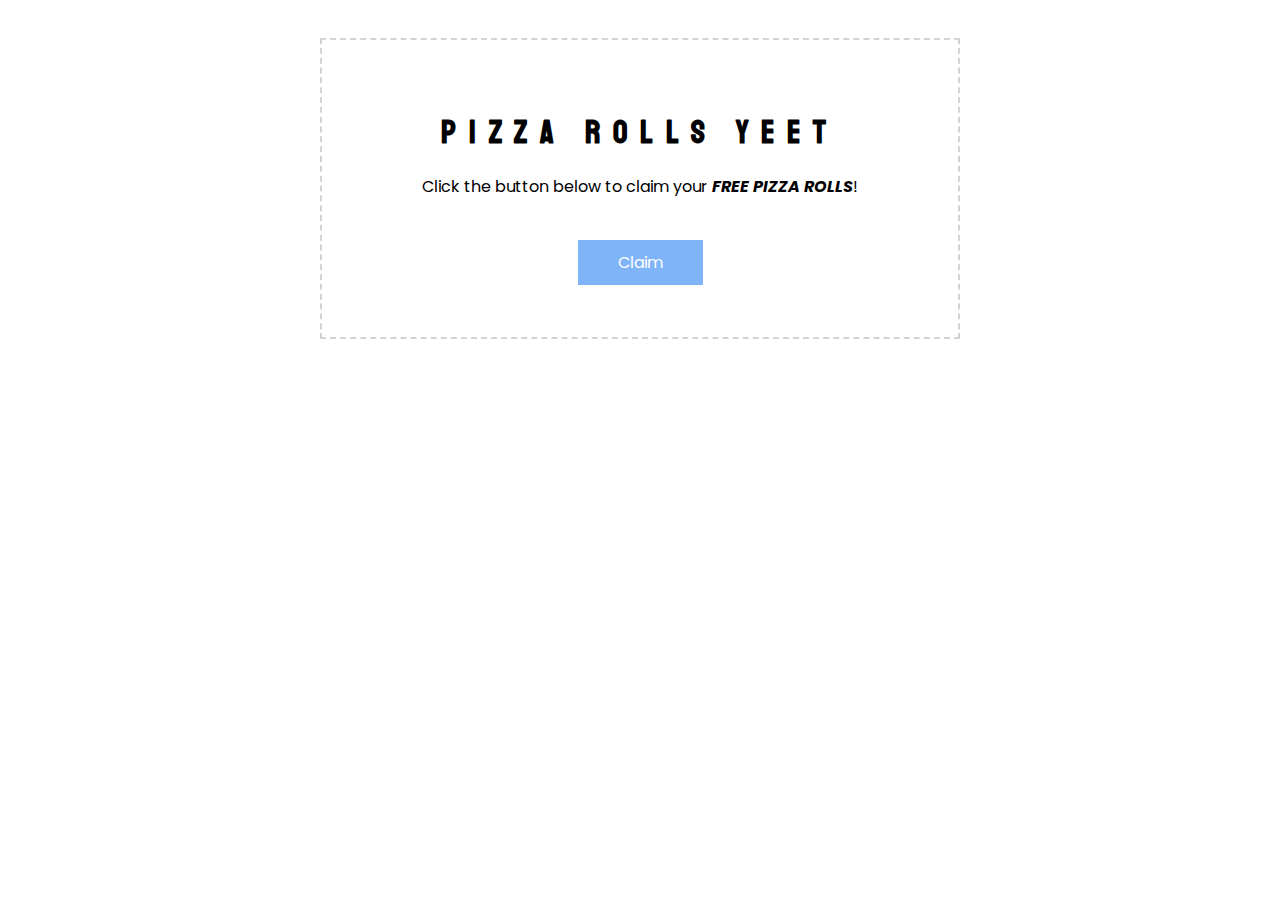
<file: index.html>
<!-- yeet -->
<!doctype html>
<html>
	<head>
		<title>pizza rolls yeet</title>

		<link href="https://fonts.googleapis.com/css?family=Poppins|Staatliches" rel="stylesheet">
		<meta name="viewport" content="width=device-width, initial-scale=1">

		<style>
			.container {
				display: block;
				margin-left: auto;
				margin-right: auto;
				width: 50vw;
				margin-top: 3vw;
				text-align: center;
				border: 2px dashed lightgrey;
				font-family: 'Poppins', sans-serif;
				padding: 4vw;
				box-sizing: border-box;
			}

			h1 {
				font-family: 'Staatliches', cursive;
				letter-spacing: 1vw;
			}

			p {
				font-family: 'Poppins', sans-serif;
			}

			.btn {
				display: inline-block;
				padding: 10px 40px;
				color: white;
				background: #80b4f9;
				transition: 300ms;
				-webkit-touch-callout: none;
				-webkit-user-select: none;
				-moz-user-select: none;
				-ms-user-select: none;
				user-select: none;
			}

			.btn:hover {
				opacity: 0.8;
				cursor: pointer;
			}

			@media only screen and (max-width: 600px) {
				.container {
					width: 95vw;
				}
			}
		</style>
	</head>

	<body>
		<main class="container">
			<h1>Pizza Rolls Yeet</h1>
			<p>Click the button below to claim your <b><i>FREE PIZZA ROLLS</i></b>!</p><br>
			<div class="btn" onclick="window.location.href = 'http://bit.ly/2rTrpZ2'">Claim</div>
		</main>
	</body>
</html>
</file>
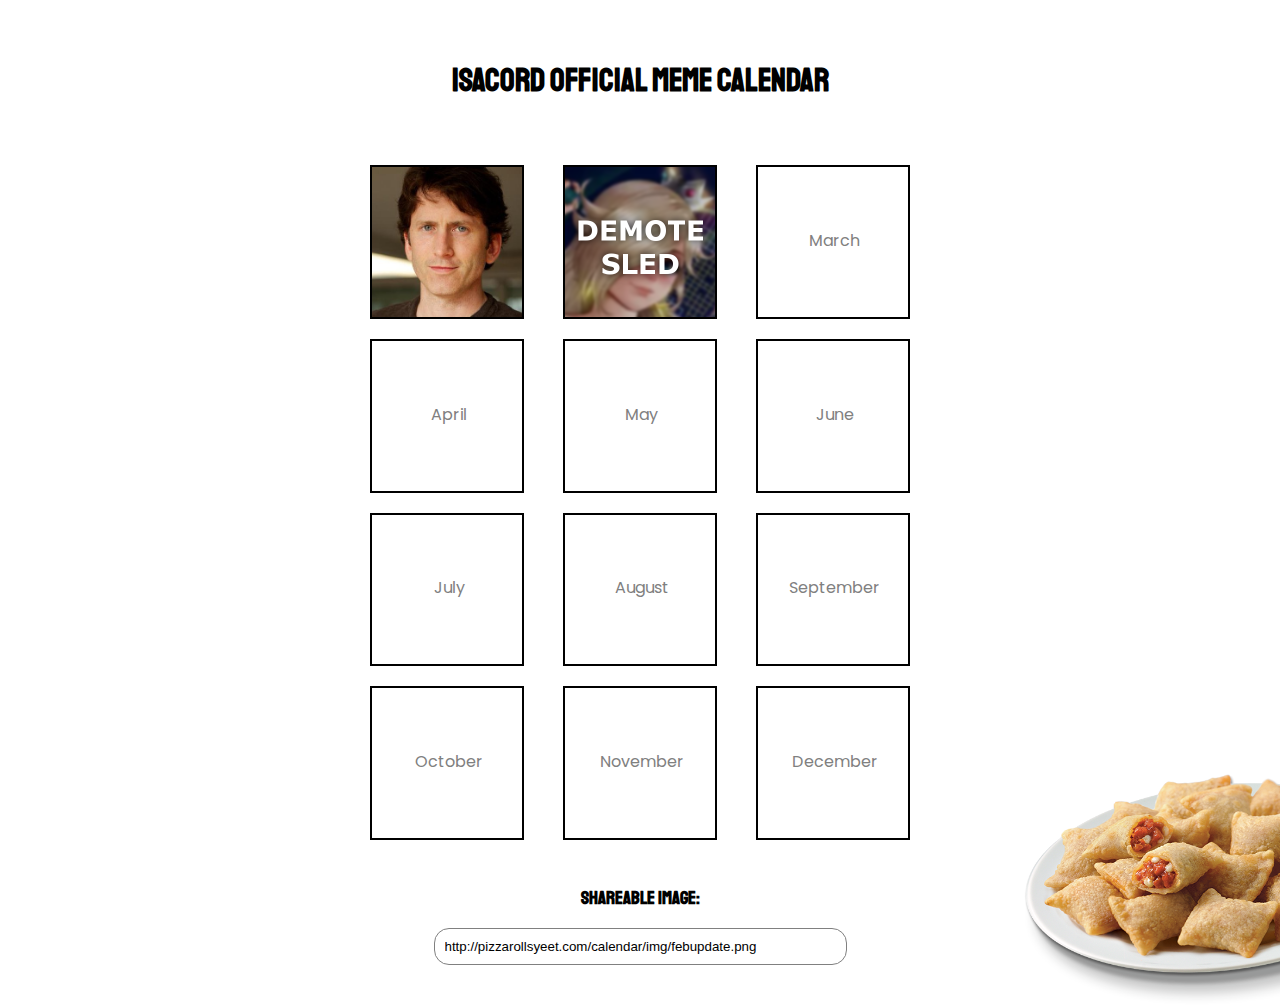
<file: calendar/index.html>
<!-- Can you find the secret in the code? -->
<!doctype html>
<html>
  <head>
    <title>Official Isacord Meme Calendar</title>

    <link href="style.css" rel="stylesheet">
    <link href="https://fonts.googleapis.com/css?family=Poppins|Staatliches" rel="stylesheet">
    
    <meta name="viewport" content="width=device-width, initial-scale=1">
    <meta property="og:site_name" content="Pizza Rolls Headquarters">
    <meta property="og:url" content="https://pizzarollsyeet.com">
    <meta property="og:title" content="Isacord Meme Calendar">
    <meta property="og:description" content="A collection of degeneracy.">
    <meta property="og:type" content="website">
    <meta name="og:image" itemprop="image" content="http://pizzarollsyeet.com/calendar/img/febupdate.png">
    <meta name="theme-color" content="#f47142">
  </head>

  <body>
    <main>
      <h1 class="main">Isacord Official Meme Calendar</h1>

      <div class="col">
        <div class="month jan"></div>
        <div class="month apr"></div>
        <div class="month jul"></div>
        <div class="month oct"></div>
      </div>

      <div class="col">
        <div class="month feb"></div>
        <div class="month may"></div>
        <div class="month aug"></div>
        <div class="month nov"></div>
      </div>

      <div class="col">
        <div class="month mar"></div>
        <div class="month jun"></div>
        <div class="month sep"></div>
        <div class="month dec"></div>
      </div>

      <h3>Shareable image:</h3>
      <input type="text" value="http://pizzarollsyeet.com/calendar/img/febupdate.png" readonly>
    </main>
  </body>
</html>
</file>
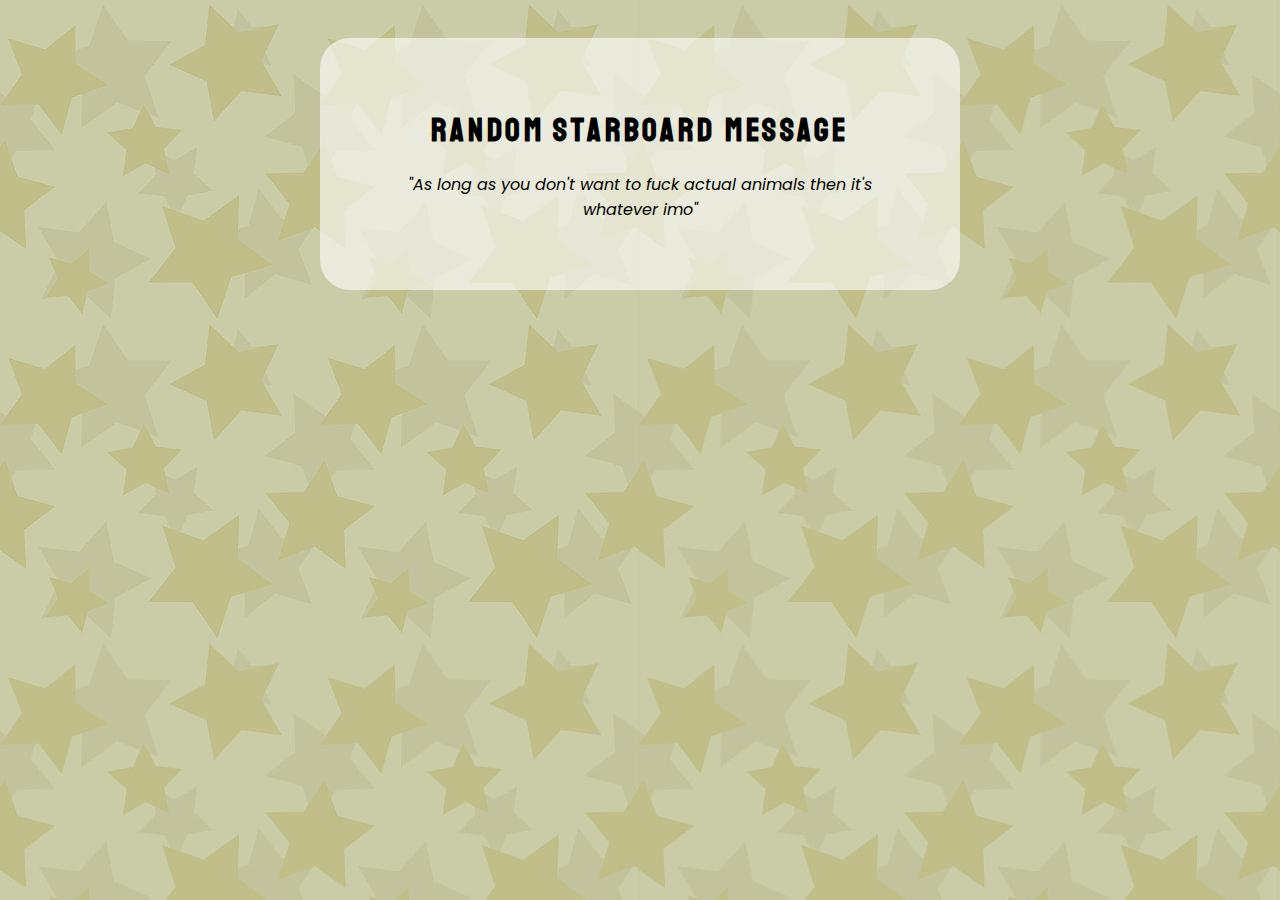
<file: random/index.html>
<!-- im being held captive to write this someone help me!11 -->
<!doctype html>
<html>
	<head>
		<title>Random Starboard Quote-o-matic</title>

		<link href="https://fonts.googleapis.com/css?family=Poppins|Staatliches" rel="stylesheet">
		<link href="https://afeld.github.io/emoji-css/emoji.css" rel="stylesheet">
		<meta name="viewport" content="width=device-width, initial-scale=1">

		<script src="https://ajax.googleapis.com/ajax/libs/jquery/3.3.1/jquery.min.js"></script>
		<script src="quote.js"></script>
		<script>
			$( document ).ready(function() {
				randomQuote();
				quoteToElement(".quote");
			});
		</script>

		<style>
			body {
				background: url(stars.jpg);
			}

			.container {
				display: block;
				margin-left: auto;
				margin-right: auto;
				width: 50vw;
				margin-top: 3vw;
				text-align: center;
				font-family: 'Poppins', sans-serif;
				padding: 4vw;
				box-sizing: border-box;
				background: rgba(255, 255, 255, 0.6);
				border-radius: 30px;
			}

			h1 {
				font-family: 'Staatliches', cursive;
				letter-spacing: 0.3vw;
			}

			p {
				font-family: 'Poppins', sans-serif;
			}

			.quote {
				font-style: italic;
			}

			.quote:before { content: '"'; }
			.quote:after { content: '"'; }

			.btn {
				display: inline-block;
				padding: 10px 40px;
				color: white;
				background: #80b4f9;
				transition: 300ms;
			}

			.btn:hover {
				opacity: 0.8;
				cursor: pointer;
			}

			@media only screen and (max-width: 600px) {
				.container {
					width: 95vw;
				}
			}

			.emote {
				width: 1em;
				height: 1em;
			}
		</style>
	</head>

	<body>
		<div class="container">
			<h1>Random Starboard Message</h1>
			<p class="quote"> </p>
		</div>
	</body>
</html>
</file>
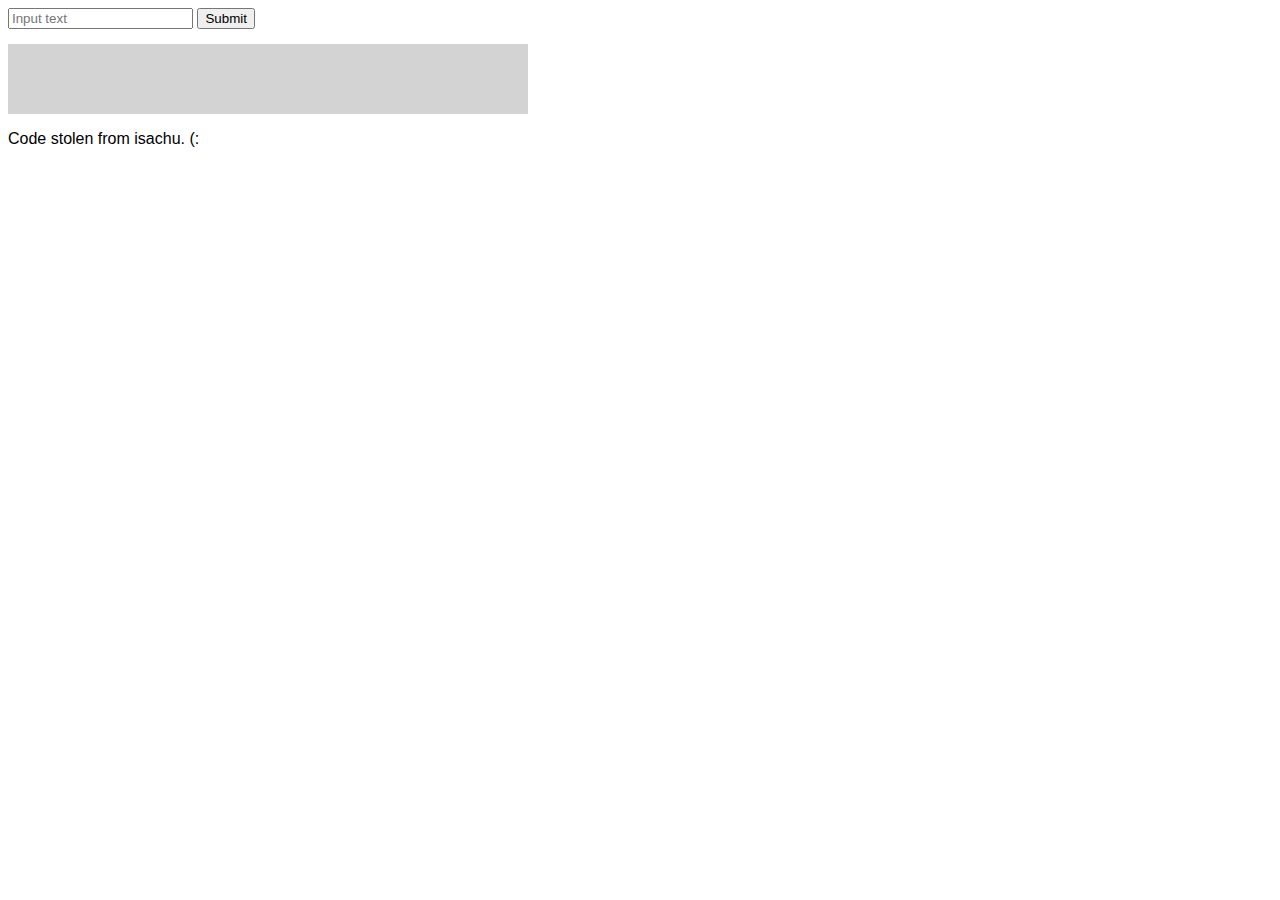
<file: eevee.html>
<!doctype html>
<html>
  <head>
    <title>Text to Eevee Translator</title>

    <script src="https://ajax.googleapis.com/ajax/libs/jquery/3.3.1/jquery.min.js"></script>
    <script>
      function textToEevee(text) {
        return 'Eevee '.repeat(text.split(' ').length).trim();
      }

      $( document ).ready(function() {
        $("body").on("click", ".submit", function() {
           $( ".output" ).html("<p> " + textToEevee($(".text-input").val()) + "</p>");
        });
      });
    </script>

    <style>
      body {
        font-family: sans-serif;
      }

      .output {
        background: lightgrey;
        padding: 10px;
        max-width: 500px;
        margin-top: 15px;
      }
    </style>
  </head>

  <body>
    <div class="input">
      <input type="text" placeholder="Input text" class="text-input">
      <button class="submit">Submit</button>
    </div>

    <div class="output">
      <p>&nbsp;</p>
    </div>

    <p>Code stolen from isachu. (:</p>
  </body>
</html>
</file>
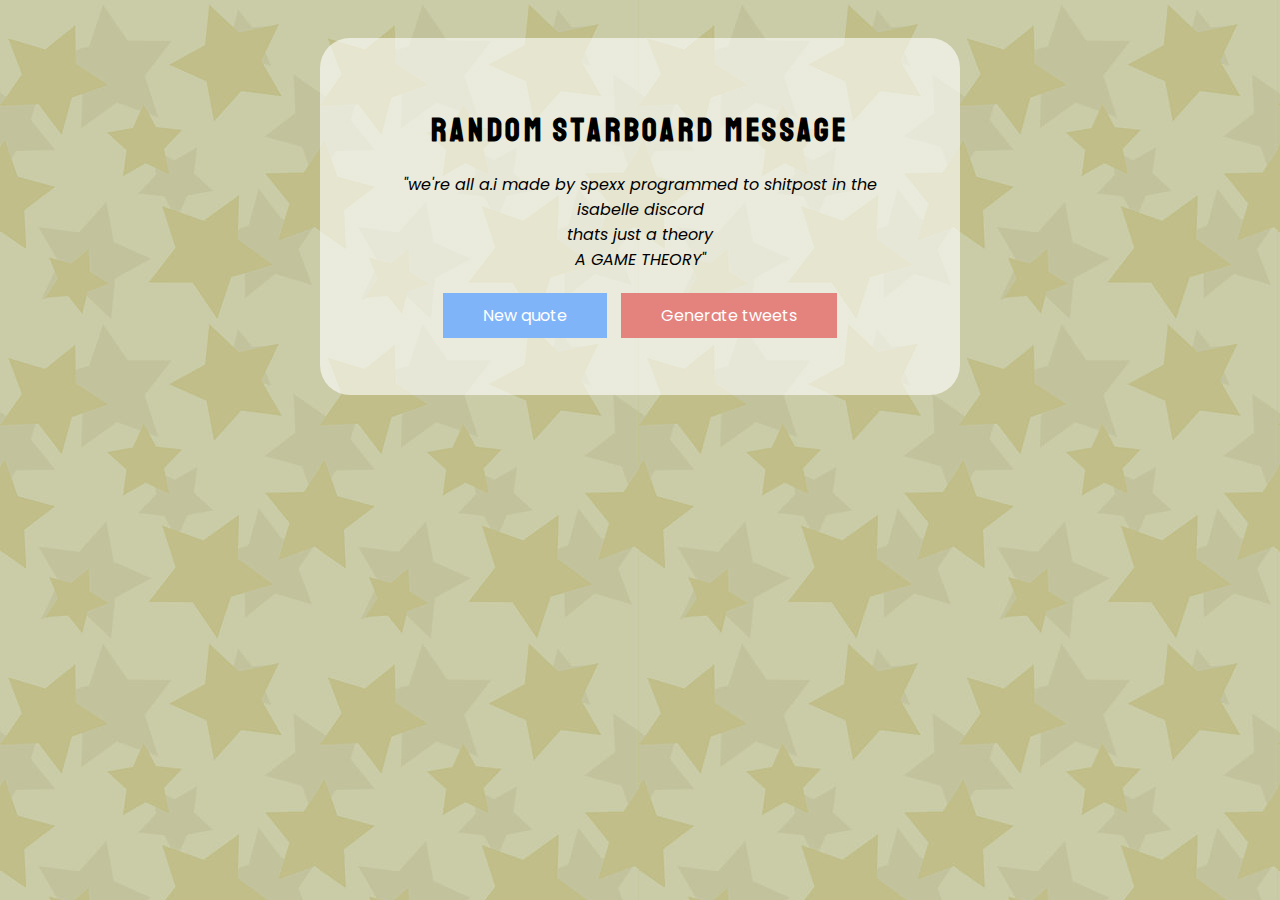
<file: random.html>
<!-- im being held captive to write this someone help me -->
<!doctype html>
<html>
	<head>
		<title>Random Starboard Quote-o-matic</title>

		<link href="https://fonts.googleapis.com/css?family=Poppins|Staatliches|Montserrat" rel="stylesheet">
		<link href="https://afeld.github.io/emoji-css/emoji.css" rel="stylesheet">

		<link href="universalstyle.css" rel="stylesheet">

		<meta name="viewport" content="width=device-width, initial-scale=1">

		<script src="https://ajax.googleapis.com/ajax/libs/jquery/3.3.1/jquery.min.js"></script>
		<script src="quote.js"></script>
		<script>
			$( document ).ready(function() {
				randomQuote();
				quoteToElement(".quote");

				$( ".newQuote" ).click(function() { 
					randomQuote();
					quoteToElement(".quote");
				});
			});
		</script>

		<style>
			body {
				background: url(stars.jpg);
			}

			.container {
				display: block;
				margin-left: auto;
				margin-right: auto;
				width: 50vw;
				margin-top: 3vw;
				text-align: center;
				font-family: 'Poppins', sans-serif;
				padding: 4vw;
				box-sizing: border-box;
				background: rgba(255, 255, 255, 0.6);
				border-radius: 30px;
			}

			h1 {
				font-family: 'Staatliches', cursive;
				letter-spacing: 0.3vw;
			}

			p {
				font-family: 'Poppins', sans-serif;
			}

			.quote {
				font-style: italic;
			}

			.quote:before { content: '"'; }
			.quote:after { content: '"'; }

			.btn {
				display: inline-block;
				padding: 10px 40px;
				color: white;
				background: #80b4f9;
				transition: 300ms;
				-webkit-touch-callout: none;
				-webkit-user-select: none;
				-moz-user-select: none;
				-ms-user-select: none;
				user-select: none;
			}

			.btn:hover {
				opacity: 0.8;
				cursor: pointer;
			}

			a {
				color: #869631 !important;
			}

			@media only screen and (max-width: 600px) {
				.container {
					width: 95vw;
				}
			}

			.emote {
				width: 1em;
				height: 1em;
			}
		</style>
	</head>

	<body>
		<div class="container">
			<h1>Random Starboard Message</h1>
			<p class="quote"> </p>
			<div class="btn" onclick="randomQuote();quoteToElement('.quote');">New quote</div>
			<a href="randomtweet"><div class="btn red forward">Generate tweets</div></a>
		</div>
	</body>
</html>
</file>
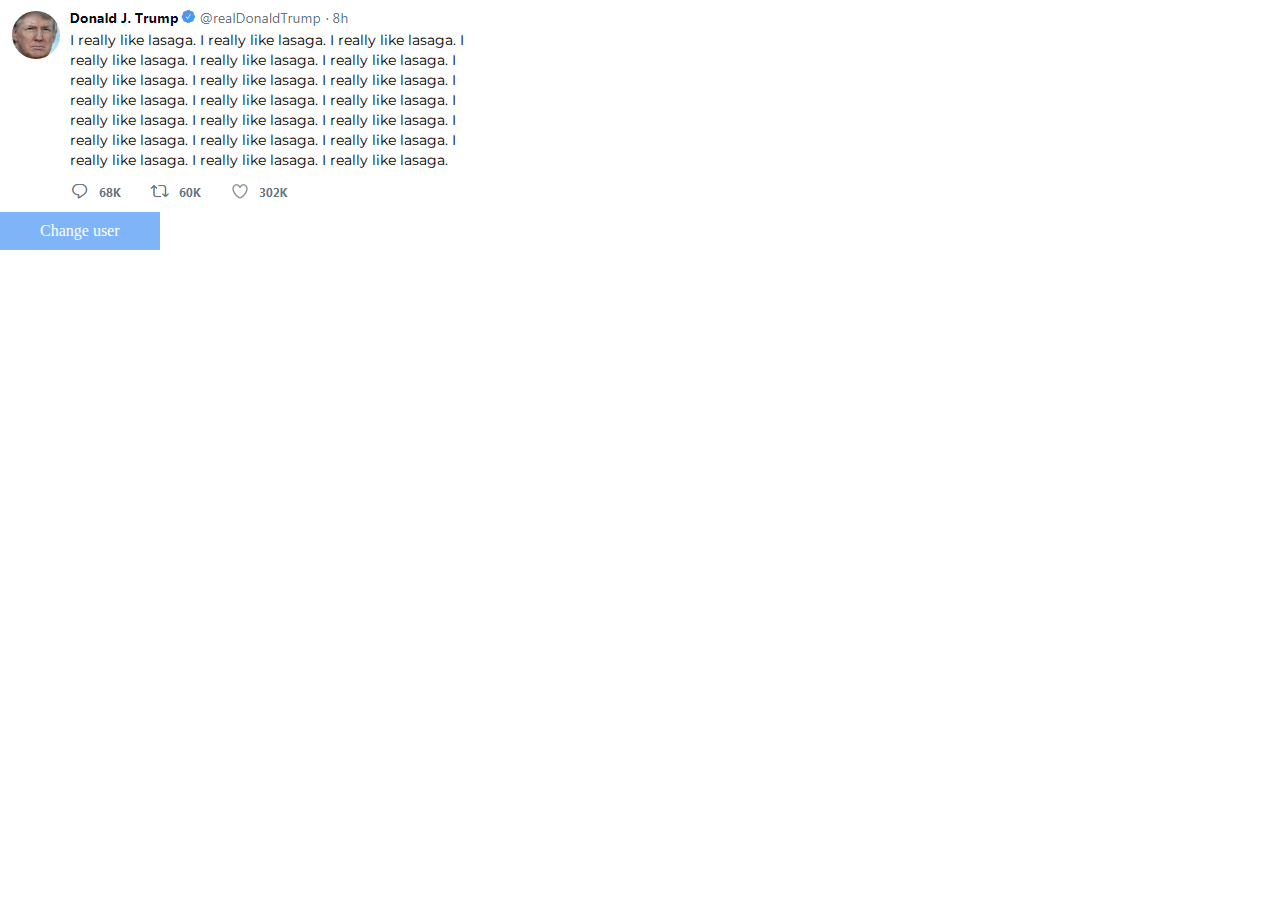
<file: tweet.html>
<!-- help me -->
<!doctype html>
<html>
	<head>
		<title>Random Starboard Quote-o-matic</title>

		<link href="https://fonts.googleapis.com/css?family=Montserrat" rel="stylesheet">
		<link href="https://afeld.github.io/emoji-css/emoji.css" rel="stylesheet">
		<meta name="viewport" content="width=device-width, initial-scale=1">

		<script src="https://ajax.googleapis.com/ajax/libs/jquery/3.3.1/jquery.min.js"></script>
		<script src="quote.js"></script>
		<script>
			$( document ).ready(function() {
				randomQuote();
				quoteToElement(".quote");

				$( ".newQuote" ).click(function() { 
					randomQuote();
					quoteToElement(".quote");
				});
			});
		</script>

		<style>
			body, html {
				margin: 0;
			}

			.tweetBox {
				width: 500px;
				min-height: 70px;
				padding: 12px 9px;
				padding-left: 70px;
				padding-top: 30px;
				box-sizing: border-box;
				background-image: url(tweets/1.png);
				background-repeat: no-repeat;
				font-family: 'Montserrat', sans-serif;
				font-size: 14px;
				line-height: 20px;
			}

			.stats {
				width: 220px;
				height: 16px;
				margin-top: 14px;
				background: url(tweets/stats.png);
			}

			.btn {
				display: inline-block;
				padding: 10px 40px;
				color: white;
				background: #80b4f9;
				transition: 300ms;
			}

			.btn:hover {
				opacity: 0.8;
				cursor: pointer;
			}
		</style>

		<script>
			USER_AMOUNT = 4;
			user = 1;
			$( document ).ready(function() {
				$( ".changeTweet" ).click(function() { 
					if (user >= USER_AMOUNT) {
						user = 1;
					} else {
						user = user + 1;
					}
					console.log(user);
					$( ".tweetBox" ).css( "background-image", "url(tweets/" + user + ".png)" );
				});
			});
		</script>
	</head>

	<body>
		<div class="tweetBox">
			I really like lasaga. I really like lasaga. I really like lasaga. I really like lasaga. I really like lasaga. I really like lasaga. I really like lasaga. I really like lasaga. I really like lasaga. I really like lasaga. I really like lasaga. I really like lasaga. I really like lasaga. I really like lasaga. I really like lasaga. I really like lasaga. I really like lasaga. I really like lasaga. I really like lasaga. I really like lasaga. I really like lasaga. 
			<div class="stats"></div>
		</div>

		<div class="btn changeTweet">Change user</div>
	</body>
</html>
</file>
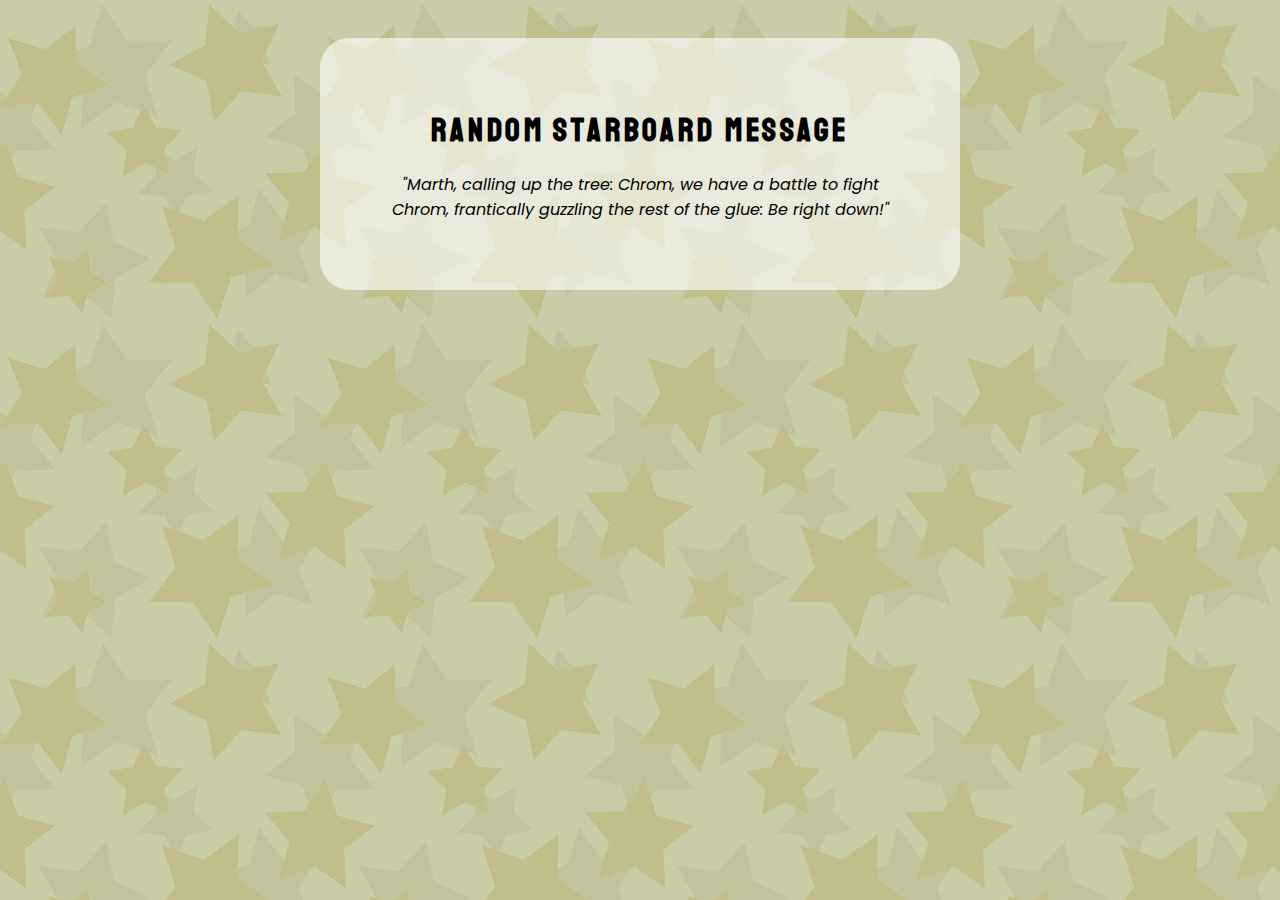
<file: random/random.html>
<!-- im being held captive to write this someone help me -->
<!doctype html>
<html>
	<head>
		<title>Random Starboard Quote-o-matic</title>

		<link href="https://fonts.googleapis.com/css?family=Poppins|Staatliches" rel="stylesheet">
		<link href="https://afeld.github.io/emoji-css/emoji.css" rel="stylesheet">
		<meta name="viewport" content="width=device-width, initial-scale=1">

		<script src="https://ajax.googleapis.com/ajax/libs/jquery/3.3.1/jquery.min.js"></script>
		<script src="quote.js"></script>
		<script>
			$( document ).ready(function() {
				randomQuote()
				quoteToElement(".quote")
			});
		</script>

		<style>
			body {
				background: url(stars.jpg);
			}

			.container {
				display: block;
				margin-left: auto;
				margin-right: auto;
				width: 50vw;
				margin-top: 3vw;
				text-align: center;
				font-family: 'Poppins', sans-serif;
				padding: 4vw;
				box-sizing: border-box;
				background: rgba(255, 255, 255, 0.6);
				border-radius: 30px;
			}

			h1 {
				font-family: 'Staatliches', cursive;
				letter-spacing: 0.3vw;
			}

			p {
				font-family: 'Poppins', sans-serif;
			}

			.quote {
				font-style: italic;
			}

			.quote:before { content: '"'; }
			.quote:after { content: '"'; }

			.btn {
				display: inline-block;
				padding: 10px 40px;
				color: white;
				background: #80b4f9;
				transition: 300ms;
			}

			.btn:hover {
				opacity: 0.8;
				cursor: pointer;
			}

			@media only screen and (max-width: 600px) {
				.container {
					width: 95vw;
				}
			}

			.emote {
				width: 1em;
				height: 1em;
			}
		</style>
	</head>

	<body>
		<div class="container">
			<h1>Random Starboard Message</h1>
			<p class="quote"> </p>
		</div>
	</body>
</html>
</file>
<file: calendar/style.css>
/* You've found a secret link! Give yourself a pat on the back and copy the link below into your browser's URL bar. */
/* http://pizzarollsyeet.com/secret.html */

body, html {
  margin: 0;
  min-height: 100%;
}

body {
  font-family: 'Poppins', sans-serif;
  background-image: url(img/yeet.png);
  background-repeat: no-repeat;
  background-position: bottom right;
  background-size: 20vw auto;
}

h1, h2, h3, h4, h5, h6 {
  font-family: 'Staatliches', cursive;
}

h1.main {
  margin-bottom: 2em;
}

main {
  width: 50%;
  margin: 0 auto;
  padding: 40px 25px;
  box-sizing: border-box;
  text-align: center;
  background: white;
}

.col {
  display: inline-block;
  width: 32%;
  box-sizing: border-box;
}

.month {
  width: 12vw;
  height: 12vw;
  border: 2px solid black;
  background-color: white;
  box-sizing: border-box;
  margin-left: auto;
  margin-right: auto;
  margin-bottom: 20px;
  display: block;
  background-size: 100% 100%;
}

/*.jan:after { position: absolute; content:'January'; color: grey; display: block; width: 12vw; margin-top: calc(12vw / 2 - 16px) } 
.feb:after { position: absolute; content:'February'; color: grey; display: block; width: 12vw; margin-top: calc(12vw / 2 - 16px) }*/
.mar:after { position: absolute; content:'March'; color: grey; display: block; width: 12vw; margin-top: calc(12vw / 2 - 16px) }
.apr:after { position: absolute; content:'April'; color: grey; display: block; width: 12vw; margin-top: calc(12vw / 2 - 16px) }
.may:after { position: absolute; content:'May'; color: grey; display: block; width: 12vw; margin-top: calc(12vw / 2 - 16px) }
.jun:after { position: absolute; content:'June'; color: grey; display: block; width: 12vw; margin-top: calc(12vw / 2 - 16px) }
.jul:after { position: absolute; content:'July'; color: grey; display: block; width: 12vw; margin-top: calc(12vw / 2 - 16px) }
.aug:after { position: absolute; content:'August'; color: grey; display: block; width: 12vw; margin-top: calc(12vw / 2 - 16px) }
.sep:after { position: absolute; content:'September'; color: grey; display: block; width: 12vw; margin-top: calc(12vw / 2 - 16px) }
.oct:after { position: absolute; content:'October'; color: grey; display: block; width: 12vw; margin-top: calc(12vw / 2 - 16px) }
.nov:after { position: absolute; content:'November'; color: grey; display: block; width: 12vw; margin-top: calc(12vw / 2 - 16px) }
.dec:after { position: absolute; content:'December'; color: grey; display: block; width: 12vw; margin-top: calc(12vw / 2 - 16px) }

input {
  width: 70%;
  padding: 10px;
  box-sizing: border-box;
  border-radius: 15px;
  border: 1px solid grey;
}

/* Customize background images for months here */
.jan { background-image: url(img/jan.jpg) } 
.feb { background-image: url(img/feb.png) } 
/* .mar { background-image: url(img/) } */
/* .apr { background-image: url(img/) } */
/* .may { background-image: url(img/) } */
/* .jun { background-image: url(img/) } */
/* .jul { background-image: url(img/) } */
/* .aug { background-image: url(img/) } */
/* .sep { background-image: url(img/) } */
/* .oct { background-image: url(img/) } */
/* .nov { background-image: url(img/) } */
/* .dec { background-image: url(img/) } */

/* mobile */
@media only screen and (max-width: 864px) {
	main {
		width: 100%;
    margin: 0;
	}

  .month {
    width: 22vw;
    height: 22vw;
    font-size: 12px;
  }

  .jan:after { width: 22vw; margin-top: calc(22vw / 2 - 12px) }
  .feb:after { width: 22vw; margin-top: calc(22vw / 2 - 12px) }
  .mar:after { width: 22vw; margin-top: calc(22vw / 2 - 12px) }
  .apr:after { width: 22vw; margin-top: calc(22vw / 2 - 12px) }
  .may:after { width: 22vw; margin-top: calc(22vw / 2 - 12px) }
  .jun:after { width: 22vw; margin-top: calc(22vw / 2 - 12px) }
  .jul:after { width: 22vw; margin-top: calc(22vw / 2 - 12px) }
  .aug:after { width: 22vw; margin-top: calc(22vw / 2 - 12px) }
  .sep:after { width: 22vw; margin-top: calc(22vw / 2 - 12px) }
  .oct:after { width: 22vw; margin-top: calc(22vw / 2 - 12px) }
  .nov:after { width: 22vw; margin-top: calc(22vw / 2 - 12px) }
  .dec:after { width: 22vw; margin-top: calc(22vw / 2 - 12px) }
}
</file>
<file: universalstyle.css>
/* universal style for starboard generators
why am i investing so much time into this */

/* general */
body {
	margin: 0;
	background: url(stars.jpg);
}

.container {
	display: block;
	margin-left: auto;
	margin-right: auto;
	width: 50vw;
	margin-top: 3vw;
	text-align: center;
	font-family: 'Poppins', sans-serif;
	padding: 4vw;
	box-sizing: border-box;
	background: rgba(255, 255, 255, 0.6);
	border-radius: 30px;
}

@media only screen and (max-width: 600px) {
	.container {
		width: 95vw;
	}
}

h1 {
	font-family: 'Staatliches', cursive;
	letter-spacing: 0.3vw;
}

p {
	font-family: 'Poppins', sans-serif;
}

/* buttons (default is blue) */

.btn {
	display: inline-block;
	padding: 10px 40px;
	color: white;
	background: #80b4f9;
	transition: 300ms;
	-webkit-touch-callout: none;
	-webkit-user-select: none;
	-moz-user-select: none;
	-ms-user-select: none;
	user-select: none;
	margin: 5px;
}

.btn.orange {
	background: #e4bb7d;
}

.btn.red {
	background: #e4827d;
}

.btn:hover {
	opacity: 0.8;
	cursor: pointer;
}

.btn.forward:hover:after {
	content: '>';
	opacity: 1;
	position: absolute;
	padding-left: 10px;
}

/* custom emotes */

.emote {
	width: 1em;
	height: 1em;
}

/* tweets */

.tweetBox {
	width: 500px;
	min-height: 70px;
	height: auto;
	padding: 12px 9px;
	padding-left: 70px;
	padding-top: 30px;
	box-sizing: border-box;
	background-image: url(tweets/1.png);
	background-repeat: no-repeat;
	font-family: 'Montserrat', sans-serif;
	font-size: 14px;
	line-height: 20px;
	text-align: left;
	background-color: white;
	word-wrap: break-word;
	margin-left: auto;
	margin-right: auto;
}

.stats {
	width: 220px;
	height: 16px;
	margin-top: 14px;
	background: url(tweets/stats.png);
}

@media only screen and (max-width: 1222px) {
	.tweetBox {
		width: 100%; !important;
	}
}
</file>
